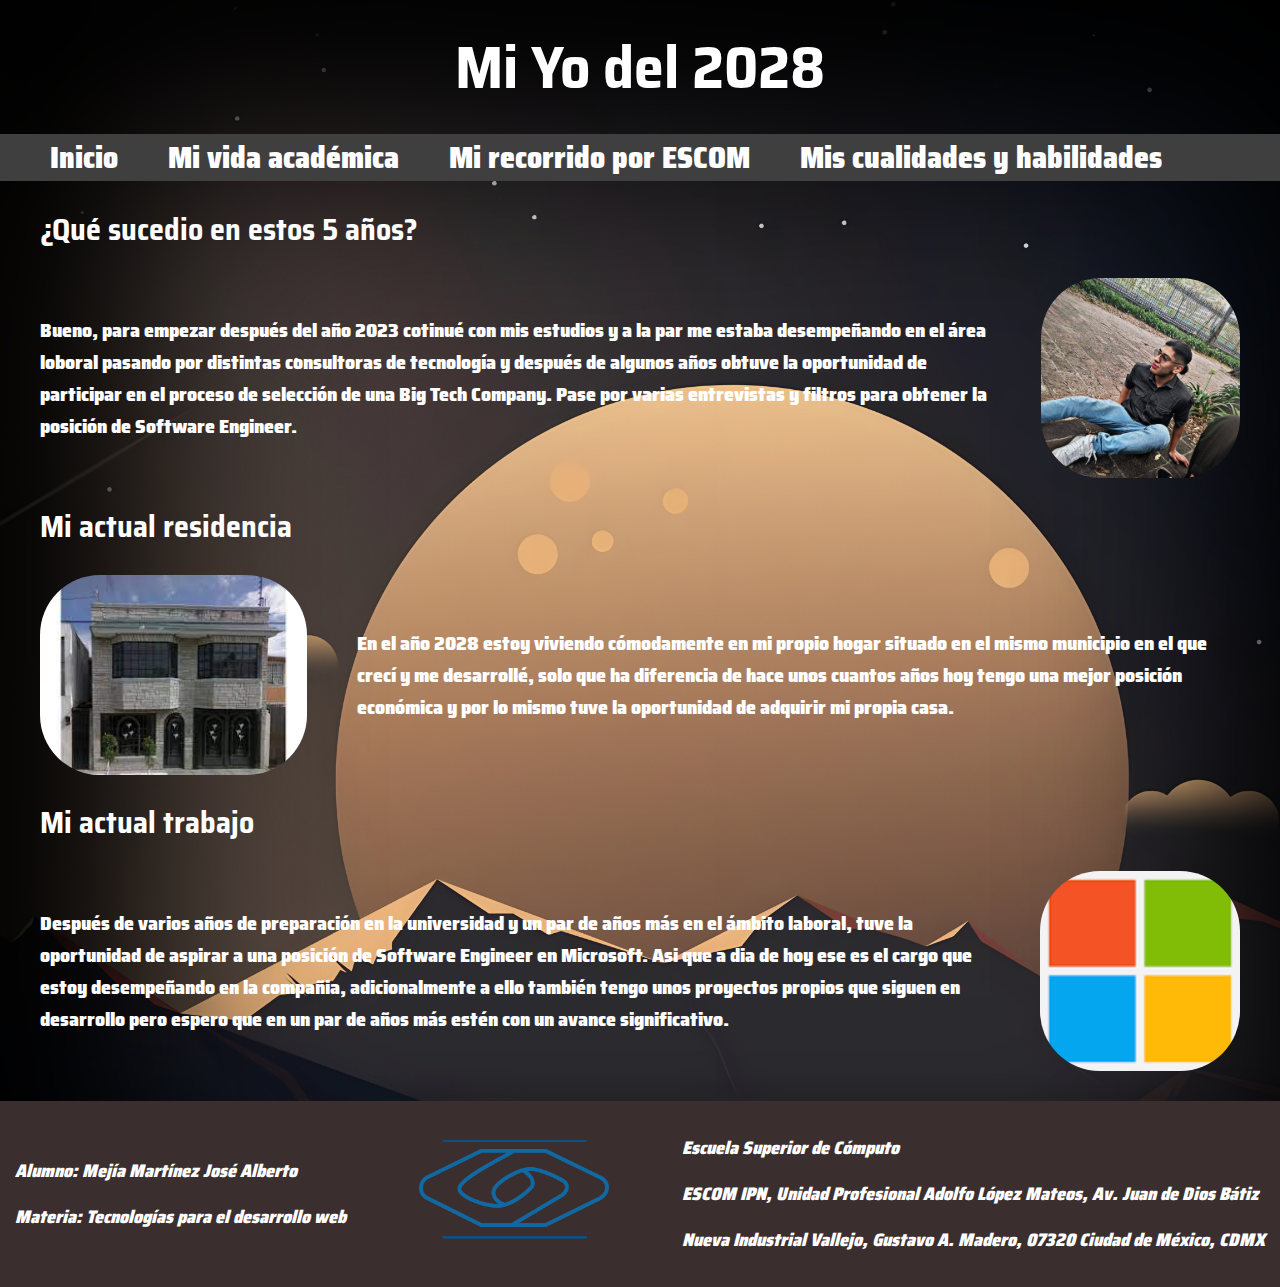
<file: index.html>
<!DOCTYPE html>
<html lang="es">
<head>
    <meta charset="UTF-8">
    <meta name="viewport" content="width=device-width, initial-scale=1.0">
    <title>PaginaPersonal</title>
    <link rel="stylesheet" href="./styles/principalStyles.css">
    <link rel="preconnect" href="https://fonts.googleapis.com">
    <link rel="preconnect" href="https://fonts.gstatic.com" crossorigin>
    <link href="https://fonts.googleapis.com/css2?family=Saira+Semi+Condensed:wght@100&display=swap" rel="stylesheet">
</head>
<body >
    <header class="header">
        <h1>Mi Yo del 2028</h1>
    </header>
    
    <nav class="barraDeNav">
        <a href="./index.html">Inicio</a>
        <a href="./pages/escuelas.html">Mi vida académica</a>
        <a href="./pages/UnidadApren.php">Mi recorrido por ESCOM</a>
        <a href="./pages/cualidades.php">Mis cualidades y habilidades</a>
        
    </nav>
    
    
    
    <div class="contenedor">
        
        <div class="personal">
            <h2>¿Qué sucedio en estos 5 años?</h2>
            <div class="info">
                <p>Bueno, para empezar después del año 2023 cotinué con mis estudios y a la par me estaba desempeñando en el área loboral pasando por distintas consultoras de tecnología y después de algunos años obtuve la oportunidad de participar en el proceso de selección de una Big Tech Company. Pase por varias entrevistas y filtros para obtener la posición de Software Engineer. </p>
                <img class="imagenInfo" src="./images/perfil2.jpg" alt="imagen de perfil">
            </div>
        </div>

        <div class="personal">
            <h2>Mi actual residencia</h2>
            <div class="info">
                <img class="imagenInfo" src="./images/casa.jpg" alt="imagen de la fachada de mi hogar">
                <p>En el año 2028 estoy viviendo cómodamente en mi propio hogar situado en el mismo municipio en el que crecí y me desarrollé, solo que ha diferencia de hace unos cuantos años hoy tengo una mejor posición económica y por lo mismo tuve la oportunidad de adquirir mi propia casa.</p>
            </div>
        </div>

        <div class="personal">
            <h2>Mi actual trabajo</h2>
            <div class="info">
                <p>Después de varios años de preparación en la universidad y un par de años más en el ámbito laboral, tuve la oportunidad de aspirar a una posición de Software Engineer en Microsoft. Asi que a dia de hoy ese es el cargo que estoy desempeñando en la compañia, adicionalmente a ello también tengo unos proyectos propios que siguen en desarrollo pero espero que en un par de años más estén con un avance significativo.</p>
                <img class="imagenInfo" src="./images/microsoft.png" alt="logo de microsoft">
            </div>
        </div>



    </div>


    <footer class="footer">
        <div>
            <p>Alumno: Mejía Martínez José Alberto</p>
            <p>Materia: Tecnologías para el desarrollo web</p>

        </div>

        <div>
            <img class="logoEscom" src="./images/pngwing.com.png" alt="logo de ESCOM">
        </div>

        <div>
            <p>Escuela Superior de Cómputo</p>
            <p>ESCOM IPN, Unidad Profesional Adolfo López Mateos, Av. Juan de Dios Bátiz</p>
            <p>Nueva Industrial Vallejo, Gustavo A. Madero, 07320 Ciudad de México, CDMX</p>
        </div>
    </footer>
</body>
</html>
</file>
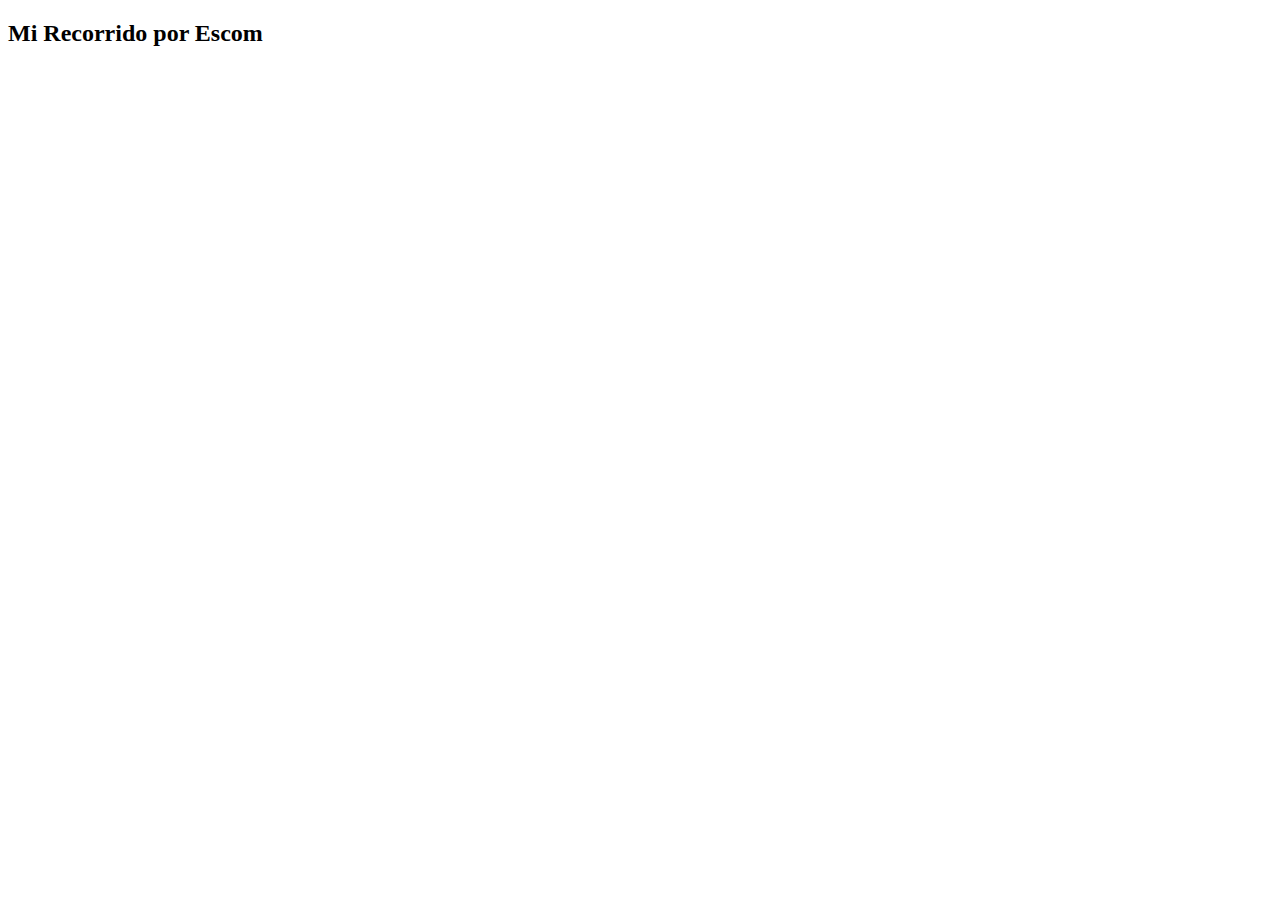
<file: pages/escom.html>
<!DOCTYPE html>
<html lang="es">
<head>
    <meta charset="UTF-8">
    <meta name="viewport" content="width=device-width, initial-scale=1.0">
    <title>Escom</title>
</head>
<body>
    <h2>Mi Recorrido por Escom</h2>

    
</body>
</html>
</file>
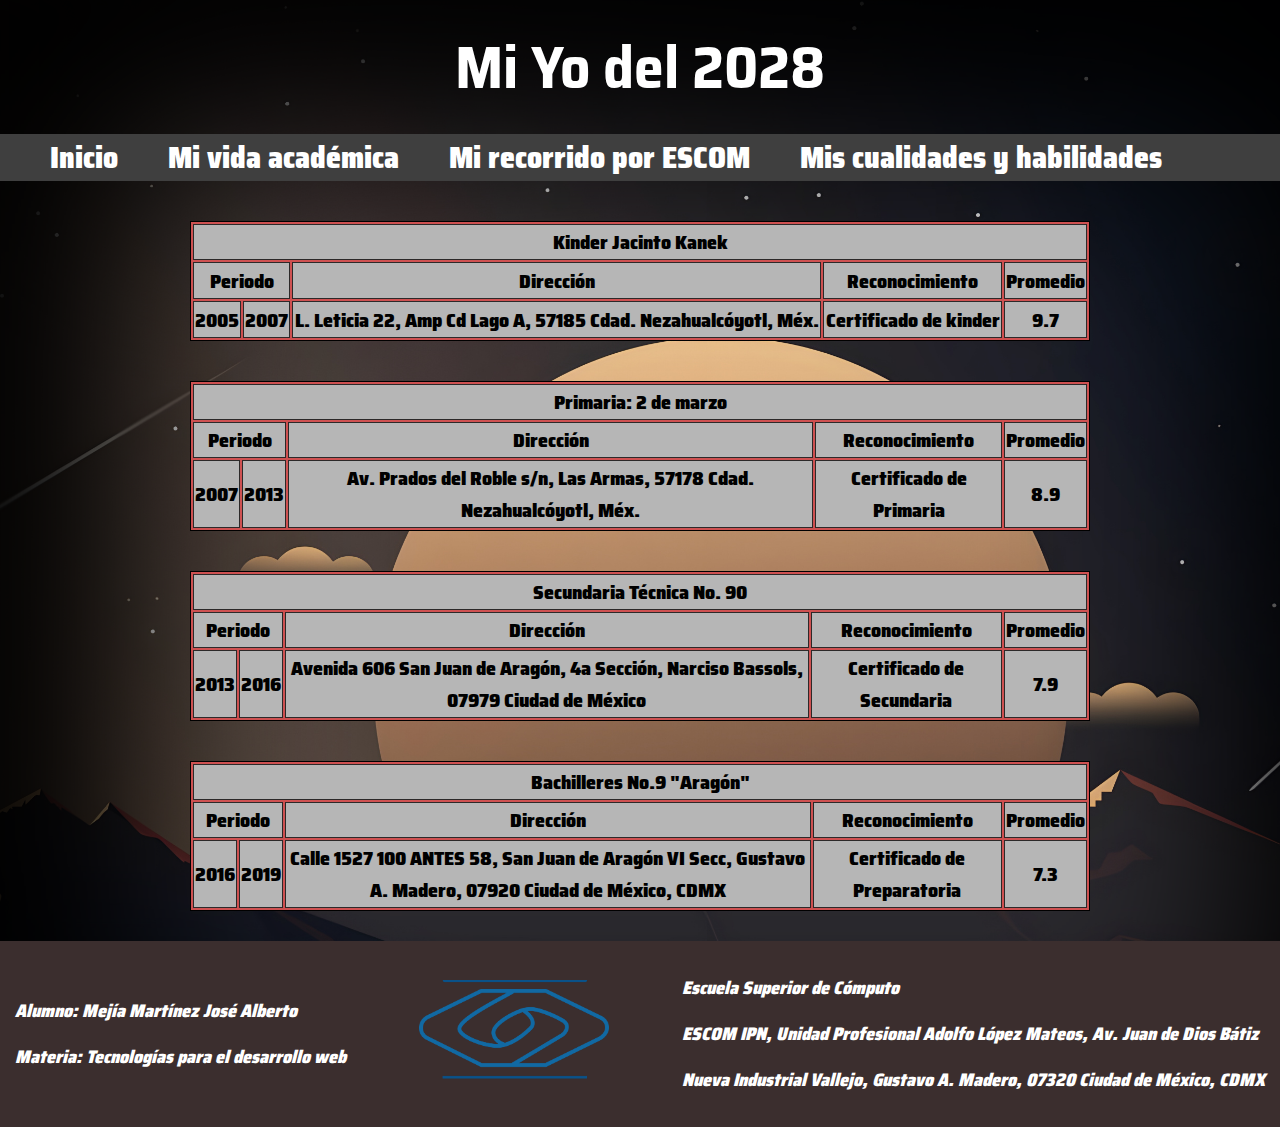
<file: pages/escuelas.html>
<!DOCTYPE html>
<html lang="es">
<head>
    <meta charset="UTF-8">
    <meta name="viewport" content="width=device-width, initial-scale=1.0">
    <title>PaginaPersonal</title>
    <link rel="stylesheet" href="../styles/principalStyles.css">
    <link rel="stylesheet" href="../styles/tablas.css">
    <link rel="preconnect" href="https://fonts.googleapis.com">
    <link rel="preconnect" href="https://fonts.gstatic.com" crossorigin>
    <link href="https://fonts.googleapis.com/css2?family=Saira+Semi+Condensed:wght@100&display=swap" rel="stylesheet">
</head>
<body >
    <header class="header">
        <h1>Mi Yo del 2028</h1>
    </header>
    
    <nav class="barraDeNav">
        <a href="../index.html">Inicio</a>
        <a href="./escuelas.html">Mi vida académica</a>
        <a href="./UnidadApren.php">Mi recorrido por ESCOM</a>
        <a href="./cualidades.php">Mis cualidades y habilidades</a>
        
    </nav>
    
    
    
    <div class="contenedor">
        <div class="centrar">
            
            <table>
                <thead>
                    <tr>
                        <!--se expande 5 celdas-->
                        <td colspan="5">Kinder Jacinto Kanek</td>
                    </tr>
                </thead>
            
                <tr>
                    <!--celdas que expande dos columnas-->
                    <td colspan="2">Periodo</td>
                    <td>Dirección</td>
                    <td>Reconocimiento</td>
                    <td>Promedio</td>
                </tr>
                <tr>
                    <td>2005</td>
                    <td>2007</td>
                    <td>L. Leticia 22, Amp Cd Lago A, 57185 Cdad. Nezahualcóyotl, Méx.</td>
                    <td>Certificado de kinder</td>
                    <td>9.7</td>
                </tr>
            </table>


            <table>
                <thead>
                    <tr>
                        <!--se expande 5 celdas-->
                        <td colspan="5">Primaria: 2 de marzo</td>
                    </tr>
                </thead>
            
                <tr>
                    <!--celdas que expande dos columnas-->
                    <td colspan="2">Periodo</td>
                    <td>Dirección</td>
                    <td>Reconocimiento</td>
                    <td>Promedio</td>
                </tr>
                <tr>
                    <td>2007</td>
                    <td>2013</td>
                    <td>Av. Prados del Roble s/n, Las Armas, 57178 Cdad. Nezahualcóyotl, Méx.</td>
                    <td>Certificado de Primaria</td>
                    <td>8.9</td>
                </tr>
            </table>


            <table>
                <thead>
                    <tr>
                        <!--se expande 5 celdas-->
                        <td colspan="5">Secundaria Técnica No. 90</td>
                    </tr>
                </thead>
            
                <tr>
                    <!--celdas que expande dos columnas-->
                    <td colspan="2">Periodo</td>
                    <td>Dirección</td>
                    <td>Reconocimiento</td>
                    <td>Promedio</td>
                </tr>
                <tr>
                    <td>2013</td>
                    <td>2016</td>
                    <td>Avenida 606 San Juan de Aragón, 4a Sección, Narciso Bassols, 07979 Ciudad de México</td>
                    <td>Certificado de Secundaria</td>
                    <td>7.9</td>
                </tr>
            </table>


            <table>
                <thead>
                    <tr>
                        <!--se expande 5 celdas-->
                        <td colspan="5">Bachilleres No.9 "Aragón"</td>
                    </tr>
                </thead>
            
                <tr>
                    <!--celdas que expande dos columnas-->
                    <td colspan="2">Periodo</td>
                    <td>Dirección</td>
                    <td>Reconocimiento</td>
                    <td>Promedio</td>
                </tr>
                <tr>
                    <td>2016</td>
                    <td>2019</td>
                    <td>Calle 1527 100 ANTES 58, San Juan de Aragón VI Secc, Gustavo A. Madero, 07920 Ciudad de México, CDMX</td>
                    <td>Certificado de Preparatoria</td>
                    <td>7.3</td>
                </tr>
            </table>

        </div>

    </div>


    <footer class="footer">
        <div>
            <p>Alumno: Mejía Martínez José Alberto</p>
            <p>Materia: Tecnologías para el desarrollo web</p>

        </div>

        <div>
            <img class="logoEscom" src="../images/pngwing.com.png" alt="logo de ESCOM">
        </div>

        <div>
            <p>Escuela Superior de Cómputo</p>
            <p>ESCOM IPN, Unidad Profesional Adolfo López Mateos, Av. Juan de Dios Bátiz</p>
            <p>Nueva Industrial Vallejo, Gustavo A. Madero, 07320 Ciudad de México, CDMX</p>
        </div>
    </footer>
</body>
</html>
</file>
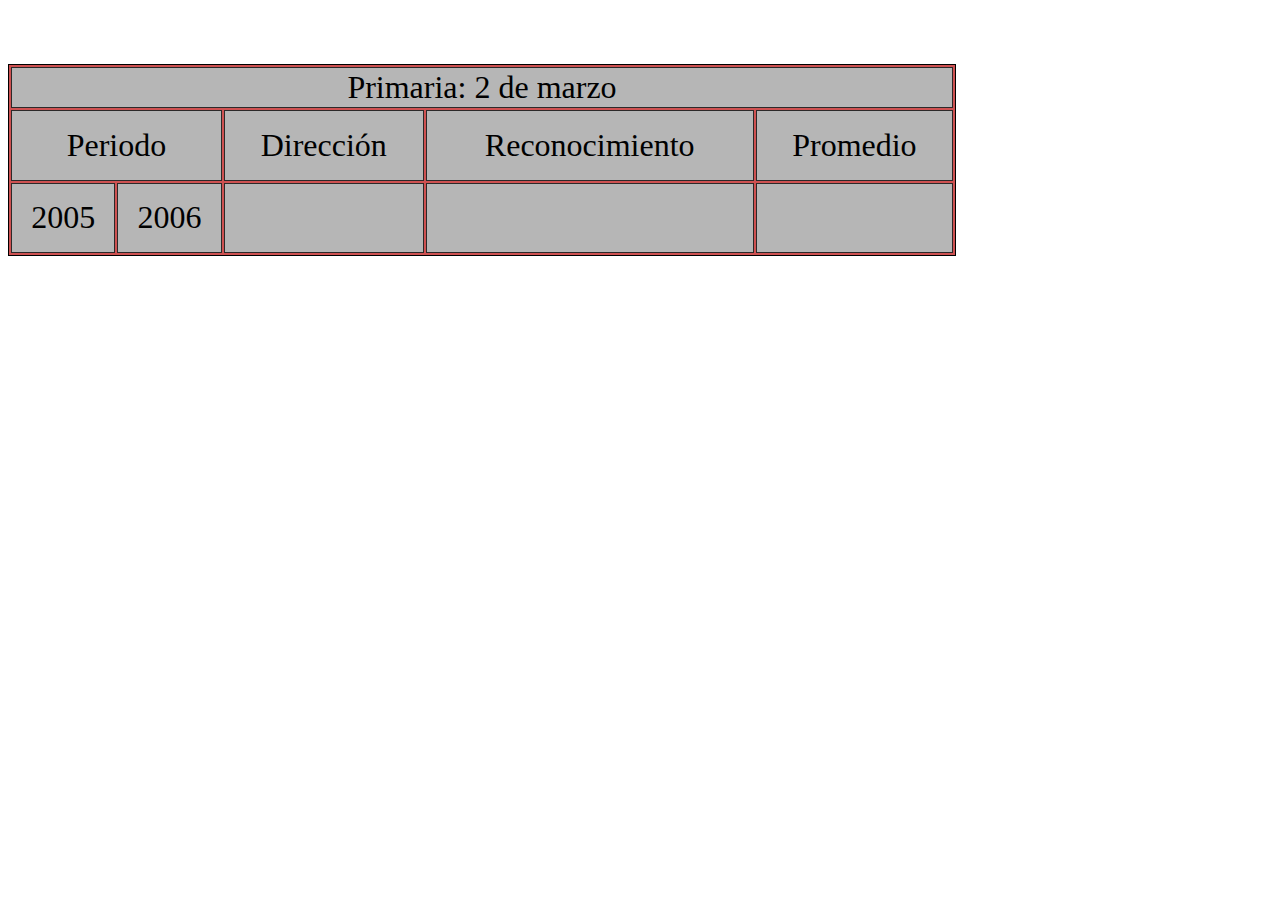
<file: pages/tablaPrimaria.html>
<!DOCTYPE html>
<html lang="es">
<head>
    <meta charset="UTF-8">
    <meta name="viewport" content="width=device-width, initial-scale=1.0">
    <title>Document</title>
    <link rel="stylesheet" href="../styles/tablas.css">
    
</head>
<body>
    
    <table>
        <thead>
            <tr>
                <!--se expande 5 celdas-->
                <td colspan="5">Primaria: 2 de marzo</td>
                <!-- <td></td>
                <td></td>
                <td></td>
                <td></td> -->
            </tr>
        </thead>
        
        <tr>
            <!--celdas que expande dos columnas-->
            <td colspan="2">Periodo</td>
            <td>Dirección</td>
            <td>Reconocimiento</td>
            <td>Promedio</td>
            <!-- <td></td> -->
        </tr>
        <tr>
            <td>2005</td>
            <td>2006</td>
            <td></td>
            <td></td>
            <td></td>
        </tr>
    </table>


</body>
</html>
</file>
<file: styles/principalStyles.css>
html{
    box-sizing: border-box;
    font-size: 62.5%;
}

.contenedor{
    max-width: 1200px;
    width: 95%;
    margin: 0 auto; /* para centrar horizontalmente el contenedor del contenedor padre */

    z-index: 1;
}

img{
    max-width: 100%;
}

body{
    margin: 0px;
    background-image: url("../images/luna.jpg");
    background-repeat: no-repeat;
    background-position: center;
    background-size: cover;
    color: white;
    box-shadow: inset 50px 50px 200px 100px black ;

    font-family: 'Saira Semi Condensed', sans-serif;
    font-weight:900;

}

h1{
    margin: 0;
}

.header{
    font-size: 3rem;
    display: flex;
    justify-content: center;
    padding: 2rem;
}

.barraDeNav{
    background-color: rgb(63, 63, 63);
    font-size: 3rem;
    display: flex;
    
}

a{
    text-decoration: none;
    color: white;
    margin-left: 5rem;
}
a:hover{
    color: gray;
}

footer{
    background-color:  rgb(59, 46, 46);
    color: white;
    font-size: large;
    font-style:italic;
    display: flex;
    margin-top: 3rem;
    padding: 1.5rem;
    justify-content: space-between;
    align-items: center;
}
.infoFooter{
    margin: 0;
}

.logoEscom{
    height: 10rem;
}

.personal{
    font-size: 2rem;

}

.info{
    display: flex;
    align-items: center;
    justify-content: space-between;
    gap: 5rem;
}

.imagenInfo{
    height: 200px;
    border-radius: 6rem;
}

.centrar{
    display: flex;
    flex-direction: column;
    align-items: center;
}
</file>
<file: styles/tablas.css>
table{
    border: 1px solid #000000;
    background-color: #ce5151;
    margin-top: 4rem;
    width: 75%;
    height: 12rem;
    text-align: center;
    font-size: 2rem;
}

td{
    border: 1px solid rgb(44, 41, 41);
    background-color: #b6b6b6;
    color: black;
}

thead{
    color: black;
}
</file>
